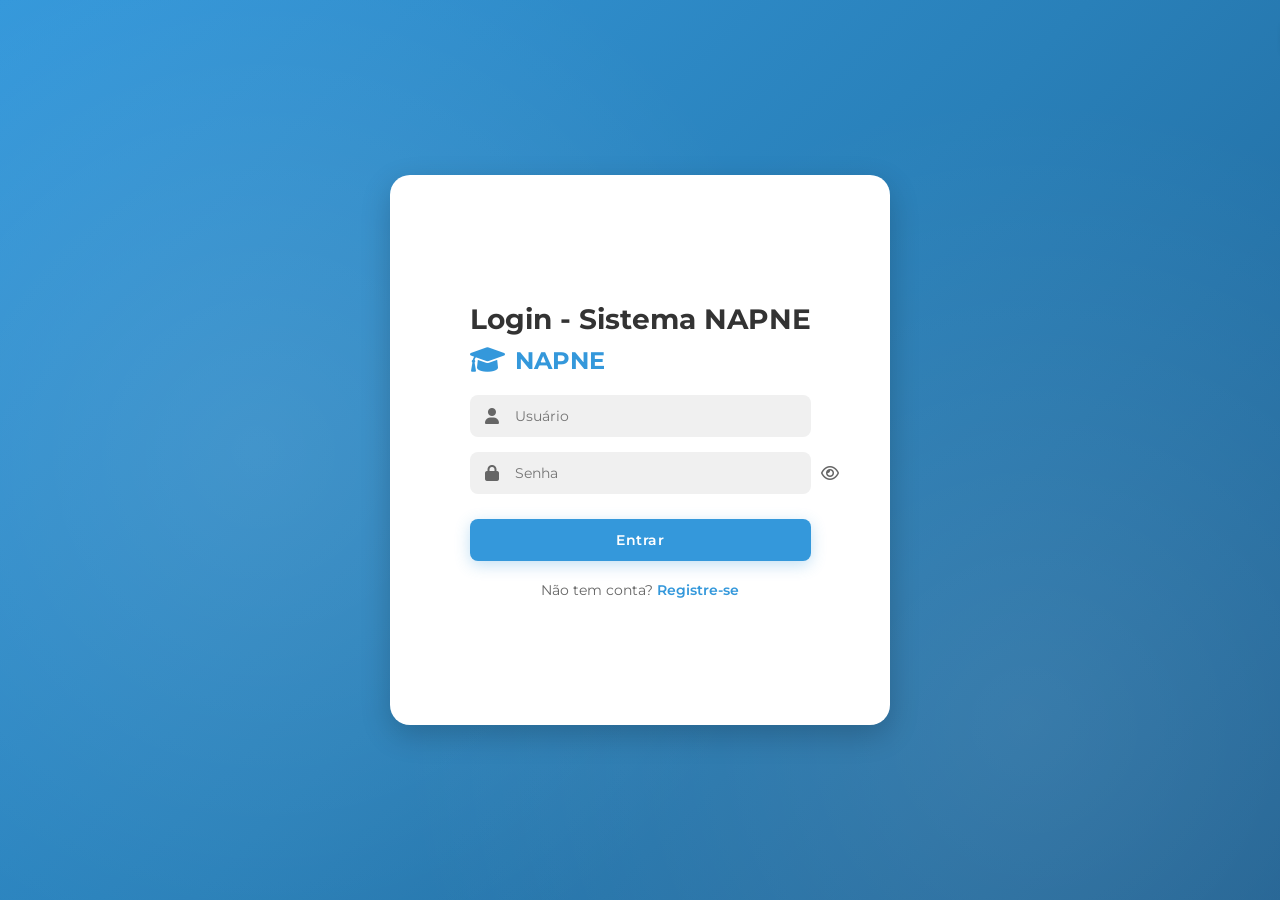
<file: Trabalho-Integrado-main/web/index.html>
<!DOCTYPE html>
<html lang="pt-BR">
<head>
    <meta charset="UTF-8">
    <meta name="viewport" content="width=device-width, initial-scale=1.0">
    <title>Sistema NAPNE - Login</title>
    <link rel="stylesheet" href="css/login.css">
    <link rel="stylesheet" href="https://cdnjs.cloudflare.com/ajax/libs/font-awesome/6.0.0-beta3/css/all.min.css">
</head>
<body>
    <div class="container" id="container">
        <div class="form-container sign-in">
            <form id="loginForm">
                <h1>Login - Sistema NAPNE</h1>
                <div class="logo">
                    <i class="fas fa-graduation-cap"></i>
                    <span>NAPNE</span>
                </div>
                <div class="input-group">
                    <i class="fas fa-user"></i>
                    <input type="text" id="login-username" placeholder="Usuário" required>
                    <span class="error-message" id="login-user-error"></span>
                </div>
                <div class="input-group">
                    <i class="fas fa-lock"></i>
                    <input type="password" id="login-password" placeholder="Senha" required>
                    <span class="error-message" id="login-pass-error"></span>
                    <button type="button" id="toggleLoginPassword" class="toggle-password">
                        <i class="far fa-eye"></i>
                    </button>
                </div>
                <button type="submit" class="submit-btn">Entrar</button>
                <p class="toggle-form">Não tem conta? <a href="#" id="showRegister">Registre-se</a></p>
            </form>
        </div>

        <div class="form-container sign-up">
            <form id="registerForm">
                <h1>Criar Conta</h1>
                <div class="logo">
                    <i class="fas fa-graduation-cap"></i>
                    <span>NAPNE</span>
                </div>
                <div class="input-group">
                    <i class="fas fa-user"></i>
                    <input type="text" id="reg-username" placeholder="Usuário" required>
                    <span class="error-message" id="reg-username-error"></span>
                </div>
                <div class="input-group">
                    <i class="fas fa-lock"></i>
                    <input type="password" id="reg-password" placeholder="Senha" required>
                    <span class="error-message" id="reg-password-error"></span>
                    <button type="button" id="toggleRegPassword" class="toggle-password">
                        <i class="far fa-eye"></i>
                    </button>
                </div>
                <div class="input-group">
                    <i class="fas fa-lock"></i>
                    <input type="password" id="reg-confirm-password" placeholder="Confirmar Senha" required>
                    <span class="error-message" id="reg-confirm-password-error"></span>
                </div>
                <div class="input-group">
                    <i class="fas fa-user-tag"></i>
                    <select id="reg-user-type" required>
                        <option value="">Selecione o tipo de usuário</option>
                        <option value="napne">NAPNE</option>
                        <option value="docente">Professor (Docente)</option>
                        <option value="cae">CAE</option>
                    </select>
                </div>
                <button type="submit" class="submit-btn">Registrar</button>
                <p class="toggle-form">Já tem conta? <a href="#" id="showLogin">Fazer Login</a></p>
            </form>
        </div>
    </div>

    <div class="toast" id="toast"></div>

    <script src="js/api-config.js"></script>
    <script src="js/auth.js"></script>
</body>
</html>
</file>
<file: Trabalho-Integrado-main/web/css/login.css>
@import url('https://fonts.googleapis.com/css2?family=Montserrat:wght@300;400;500;600;700&display=swap');

* {
    margin: 0;
    padding: 0;
    box-sizing: border-box;
    font-family: 'Montserrat', sans-serif;
}

body {
    background: linear-gradient(135deg, #3498db 0%, #2980b9 50%, #1e6091 100%);
    display: flex;
    align-items: center;
    justify-content: center;
    min-height: 100vh;
    padding: 20px;
    position: relative;
    overflow: hidden;
}

body::before {
    content: '';
    position: absolute;
    top: 0;
    left: 0;
    right: 0;
    bottom: 0;
    background: 
        radial-gradient(circle at 20% 50%, rgba(255, 255, 255, 0.1) 0%, transparent 50%),
        radial-gradient(circle at 80% 80%, rgba(255, 255, 255, 0.1) 0%, transparent 50%);
    pointer-events: none;
}

.container {
    background-color: #fff;
    border-radius: 20px;
    box-shadow: 0 10px 30px rgba(0, 0, 0, 0.2);
    position: relative;
    overflow: hidden;
    width: 100%;
    max-width: 500px;
    min-height: 550px;
    z-index: 1;
}

.form-container {
    position: absolute;
    top: 0;
    height: 100%;
    width: 100%;
    padding: 0 30px;
    display: flex;
    align-items: center;
    justify-content: center;
    flex-direction: column;
    transition: all 0.6s ease-in-out;
}

.sign-in {
    left: 0;
    opacity: 1;
    z-index: 2;
}

.sign-up {
    left: 100%;
    opacity: 0;
    z-index: 1;
}

.student-login {
    left: 100%;
    opacity: 0;
    z-index: 1;
}

.container.active .sign-in {
    transform: translateX(-100%);
    opacity: 0;
}

.container.active .sign-up {
    transform: translateX(-100%);
    opacity: 1;
    z-index: 3;
}

.container.active-student .sign-in {
    transform: translateX(-100%);
    opacity: 0;
}

.container.active-student .student-login {
    transform: translateX(-100%);
    opacity: 1;
    z-index: 3;
}

.logo {
    display: flex;
    align-items: center;
    gap: 10px;
    margin-bottom: 20px;
    color: #3498db;
    font-weight: 700;
    font-size: 24px;
}

.logo i {
    font-size: 28px;
}

.student-login .logo {
    color: #27ae60;
}

.student-login .submit-btn {
    background-color: #27ae60;
}

.student-login .submit-btn:hover {
    background-color: #219653;
}

h1 {
    font-size: 28px;
    margin-bottom: 10px;
    color: #333;
    text-align: center;
    width: 100%;
}

.input-group {
    position: relative;
    margin: 15px 0;
    width: 100%;
}

.input-group i {
    position: absolute;
    left: 15px;
    top: 50%;
    transform: translateY(-50%);
    color: #666;
    font-size: 16px;
    z-index: 2;
}

.input-group input, .input-group select {
    background-color: #f0f0f0;
    border: none;
    padding: 12px 15px 12px 45px;
    font-size: 14px;
    border-radius: 8px;
    width: 100%;
    outline: none;
    transition: all 0.3s ease;
    position: relative;
    z-index: 1;
}

.input-group select {
    appearance: none;
    -webkit-appearance: none;
    -moz-appearance: none;
    cursor: pointer;
}

.input-group input:focus, .input-group select:focus {
    background-color: #e6e6e6;
    box-shadow: 0 0 0 2px rgba(52, 152, 219, 0.3);
}

.toggle-password {
    position: absolute;
    right: 5px;
    top: 50%;
    transform: translateY(-50%);
    background: none;
    border: none;
    color: #666;
    padding: 0;
    cursor: pointer;
    font-size: 16px;
    z-index: 2;
}

.error-message {
    color: #e74c3c;
    font-size: 12px;
    margin-top: 5px;
    display: none;
    width: 100%;
    text-align: left;
    padding-left: 5px;
}

.submit-btn {
    background-color: #3498db;
    color: #fff;
    font-size: 14px;
    padding: 12px 45px;
    border: none;
    border-radius: 8px;
    font-weight: 600;
    letter-spacing: 0.5px;
    width: 100%;
    cursor: pointer;
    transition: all 0.3s ease;
    margin-top: 10px;
    box-shadow: 0 4px 15px rgba(52, 152, 219, 0.3);
}

.submit-btn:hover {
    background-color: #2980b9;
    box-shadow: 0 6px 20px rgba(52, 152, 219, 0.4);
    transform: translateY(-2px);
}

.toggle-form {
    text-align: center;
    margin-top: 20px;
    font-size: 14px;
    color: #666;
    width: 100%;
}

.toggle-form a {
    color: #3498db;
    text-decoration: none;
    font-weight: 600;
}

.toggle-form a:hover {
    text-decoration: underline;
}

.toast {
    position: fixed;
    top: 20px;
    right: 20px;
    background-color: #333;
    color: #fff;
    padding: 15px 25px;
    border-radius: 5px;
    box-shadow: 0 4px 8px rgba(0, 0, 0, 0.2);
    transform: translateX(150%);
    transition: transform 0.3s ease-in-out;
    z-index: 1000;
    max-width: 90%;
}

.toast.show {
    transform: translateX(0);
}

.toast.success {
    background-color: #4CAF50;
}

.toast.error {
    background-color: #f44336;
}

/* Melhorias para mobile */
@media (max-width: 480px) {
    .container {
        min-height: 500px;
        border-radius: 15px;
    }
    
    .form-container {
        padding: 0 20px;
    }
    
    h1 {
        font-size: 24px;
        margin-bottom: 20px;
    }
    
    .input-group {
        margin: 12px 0;
    }
    
    .input-group input, .input-group select {
        padding: 10px 15px 10px 40px;
        font-size: 13px;
    }
    
    .input-group i, .toggle-password {
        font-size: 14px;
    }
    
    .submit-btn {
        padding: 10px 20px;
        font-size: 13px;
    }
    
    .toggle-form {
        font-size: 13px;
    }
}

@media (max-height: 600px) {
    .container {
        min-height: 450px;
    }
    
    h1 {
        margin-bottom: 15px;
        font-size: 22px;
    }
    
    .input-group {
        margin: 10px 0;
    }
}
</file>
<file: Trabalho-Integrado-main/web/css/aluno.css>
@import url('https://fonts.googleapis.com/css2?family=Montserrat:wght@300;400;500;600;700&display=swap');

:root {
    --primary: #3498db;
    --secondary: #2c3e50;
    --success: #27ae60;
    --warning: #f39c12;
    --danger: #e74c3c;
    --light: #ecf0f1;
    --dark: #34495e;
    --disabled: #bdc3c7;
}

* {
    margin: 0;
    padding: 0;
    box-sizing: border-box;
    font-family: 'Montserrat', sans-serif;
}

body {
    background-color: #f5f7fa;
    color: #333;
    display: flex;
    flex-direction: column;
    min-height: 100vh;
}

.container {
    max-width: 1200px;
    margin: 0 auto;
    padding: 0 15px;
}

/* Header */
header {
    background: linear-gradient(135deg, var(--success) 0%, #219653 100%);
    color: white;
    padding: 1rem 0;
    box-shadow: 0 2px 10px rgba(0, 0, 0, 0.1);
}

.header-content {
    display: flex;
    justify-content: space-between;
    align-items: center;
    flex-wrap: wrap;
}

.logo {
    display: flex;
    align-items: center;
    gap: 10px;
    font-weight: 700;
    font-size: 1.5rem;
    margin-bottom: 10px;
}

.logo i {
    font-size: 1.8rem;
}

.user-info {
    color: white;
    font-weight: 500;
    margin-bottom: 10px;
    text-align: center;
    width: 100%;
}

nav ul {
    display: flex;
    list-style: none;
    gap: 20px;
    flex-wrap: wrap;
    justify-content: center;
}

nav a {
    color: white;
    text-decoration: none;
    padding: 5px 10px;
    border-radius: 4px;
    transition: background-color 0.3s;
}

nav a:hover {
    background-color: rgba(255, 255, 255, 0.1);
}

/* Main content */
main {
    flex: 1;
    padding: 2rem 0;
}

.welcome-section {
    text-align: center;
    margin-bottom: 2rem;
}

.welcome-section h1 {
    font-size: 2.5rem;
    color: var(--secondary);
    margin-bottom: 0.5rem;
}

.welcome-section p {
    font-size: 1.2rem;
    color: #7f8c8d;
}

/* Student info */
.student-info {
    margin-bottom: 2rem;
}

.student-info h2 {
    margin-bottom: 1rem;
    color: var(--secondary);
    text-align: center;
}

.info-card {
    background: white;
    border-radius: 10px;
    padding: 1.5rem;
    box-shadow: 0 4px 6px rgba(0, 0, 0, 0.1);
}

.info-content {
    display: flex;
    flex-direction: column;
    gap: 15px;
}

.info-item {
    padding: 10px 0;
    border-bottom: 1px solid #eee;
    display: flex;
    flex-direction: column;
}

.info-item:last-child {
    border-bottom: none;
}

.info-item strong {
    color: var(--dark);
    margin-bottom: 5px;
    font-size: 1rem;
}

.info-item span {
    font-size: 1.1rem;
    color: var(--secondary);
}

/* PEIs section */
.student-peis {
    margin-bottom: 2rem;
}

.student-peis h2 {
    margin-bottom: 1rem;
    color: var(--secondary);
    text-align: center;
}

/* Tabs */
.tabs {
    display: flex;
    border-bottom: 2px solid #ddd;
    margin-bottom: 1.5rem;
    justify-content: center;
    flex-wrap: wrap;
}

.tab-btn {
    padding: 12px 20px;
    background: none;
    border: none;
    cursor: pointer;
    font-weight: 600;
    color: #7f8c8d;
    border-bottom: 3px solid transparent;
    transition: all 0.3s;
}

.tab-btn.active {
    color: var(--success);
    border-bottom: 3px solid var(--success);
}

.tab-content {
    display: none;
}

.tab-content.active {
    display: block;
}

/* PEIs list */
.peis-list {
    background: white;
    border-radius: 10px;
    padding: 1.5rem;
    box-shadow: 0 4px 6px rgba(0, 0, 0, 0.1);
}

.pei-item {
    padding: 1rem;
    border-bottom: 1px solid #eee;
    display: flex;
    flex-direction: column;
    gap: 15px;
}

.pei-item:last-child {
    border-bottom: none;
}

.pei-info h3 {
    color: var(--secondary);
    margin-bottom: 5px;
    font-size: 1.2rem;
}

.pei-info p {
    color: #7f8c8d;
    font-size: 0.9rem;
}

.pei-actions {
    display: flex;
    justify-content: flex-end;
    gap: 10px;
}

.btn {
    padding: 8px 12px;
    border: none;
    border-radius: 4px;
    cursor: pointer;
    font-weight: 600;
    transition: background-color 0.3s;
}

.btn-view {
    background: var(--success);
    color: white;
}

.btn-view:hover {
    background: #219653;
}

.empty-message {
    text-align: center;
    color: #7f8c8d;
    padding: 2rem;
    font-style: italic;
}

/* Modal */
.modal {
    display: none;
    position: fixed;
    z-index: 1000;
    left: 0;
    top: 0;
    width: 100%;
    height: 100%;
    overflow: auto;
    background-color: rgba(0, 0, 0, 0.5);
}

.modal-content {
    background-color: #fefefe;
    margin: 5% auto;
    padding: 0;
    border-radius: 10px;
    width: 90%;
    max-width: 800px;
    box-shadow: 0 5px 15px rgba(0, 0, 0, 0.3);
    animation: modalopen 0.3s;
}

@keyframes modalopen {
    from {opacity: 0; transform: translateY(-50px);}
    to {opacity: 1; transform: translateY(0);}
}

.modal-header {
    padding: 15px 20px;
    background: var(--success);
    color: white;
    display: flex;
    justify-content: space-between;
    align-items: center;
    border-top-left-radius: 10px;
    border-top-right-radius: 10px;
}

.modal-header h2 {
    margin: 0;
    font-size: 1.5rem;
}

.close {
    color: white;
    font-size: 28px;
    font-weight: bold;
    cursor: pointer;
}

.close:hover {
    color: #eee;
}

.modal-body {
    padding: 20px;
    max-height: 70vh;
    overflow-y: auto;
}

/* PEI details */
.pei-details {
    display: flex;
    flex-direction: column;
    gap: 20px;
}

.detail-section {
    padding-bottom: 15px;
    border-bottom: 1px solid #eee;
}

.detail-section:last-child {
    border-bottom: none;
}

.detail-section h3 {
    color: var(--secondary);
    margin-bottom: 10px;
    font-size: 1.3rem;
}

.detail-row {
    margin-bottom: 15px;
    display: flex;
    flex-direction: column;
}

.detail-row strong {
    color: var(--dark);
    margin-bottom: 5px;
    font-size: 1rem;
}

.detail-row p {
    line-height: 1.6;
    color: #555;
    background: #f9f9f9;
    padding: 10px;
    border-radius: 5px;
    border-left: 4px solid var(--success);
}

/* Footer */
footer {
    background: var(--secondary);
    color: white;
    text-align: center;
    padding: 1rem 0;
    margin-top: auto;
}

/* Responsividade */
@media (max-width: 768px) {
    .header-content {
        flex-direction: column;
        gap: 15px;
        text-align: center;
    }
    
    .user-info {
        order: 3;
        margin: 10px 0;
    }
    
    nav ul {
        gap: 10px;
        justify-content: center;
    }
    
    .welcome-section h1 {
        font-size: 2rem;
    }
    
    .info-content {
        grid-template-columns: 1fr;
    }
    
    .info-item {
        flex-direction: column;
    }
    
    .info-item strong {
        min-width: auto;
        margin-bottom: 5px;
    }
    
    .tabs {
        flex-direction: column;
        align-items: center;
    }
    
    .tab-btn {
        width: 100%;
        text-align: center;
        margin: 5px 0;
    }
    
    .pei-item {
        flex-direction: column;
        align-items: flex-start;
        gap: 15px;
    }
    
    .pei-actions {
        align-self: stretch;
        justify-content: center;
    }
    
    .modal-content {
        width: 95%;
        margin: 10% auto;
    }
    
    .detail-row {
        flex-direction: column;
    }
}

@media (max-width: 480px) {
    .logo {
        font-size: 1.3rem;
    }
    
    .logo i {
        font-size: 1.5rem;
    }
    
    .welcome-section h1 {
        font-size: 1.8rem;
    }
    
    .welcome-section p {
        font-size: 1rem;
    }
    
    .info-item strong {
        font-size: 0.9rem;
    }
    
    .info-item span {
        font-size: 1rem;
    }
    
    .pei-info h3 {
        font-size: 1.1rem;
    }
    
    .btn {
        padding: 10px 15px;
        font-size: 0.9rem;
    }
    
    .modal-header h2 {
        font-size: 1.3rem;
    }
    
    .detail-section h3 {
        font-size: 1.1rem;
    }
}
</file>
<file: Trabalho-Integrado-main/web/css/alunos.css>
@import url('https://fonts.googleapis.com/css2?family=Montserrat:wght@300;400;500;600;700&display=swap');

:root {
    --primary: #3498db;
    --secondary: #2c3e50;
    --success: #2ecc71;
    --warning: #f39c12;
    --danger: #e74c3c;
    --light: #ecf0f1;
    --dark: #34495e;
    --disabled: #bdc3c7;
}

* {
    margin: 0;
    padding: 0;
    box-sizing: border-box;
    font-family: 'Montserrat', sans-serif;
}

body {
    background-color: #f5f7fa;
    color: #333;
    display: flex;
    flex-direction: column;
    min-height: 100vh;
}

.container {
    max-width: 1200px;
    margin: 0 auto;
    padding: 0 15px;
}

/* Header */
header {
    background: linear-gradient(135deg, var(--secondary) 0%, var(--dark) 100%);
    color: white;
    padding: 1rem 0;
    box-shadow: 0 2px 10px rgba(0, 0, 0, 0.1);
}

.header-content {
    display: flex;
    justify-content: space-between;
    align-items: center;
}

.logo {
    display: flex;
    align-items: center;
    gap: 10px;
    font-weight: 700;
    font-size: 1.5rem;
}

.logo i {
    font-size: 1.8rem;
}

nav ul {
    display: flex;
    list-style: none;
    gap: 20px;
}

nav a {
    color: white;
    text-decoration: none;
    padding: 5px 10px;
    border-radius: 4px;
    transition: background-color 0.3s;
}

nav a:hover, nav a.active {
    background-color: rgba(255, 255, 255, 0.1);
}

/* Main content */
main {
    flex: 1;
    padding: 2rem 0;
}

.page-header {
    display: flex;
    justify-content: space-between;
    align-items: center;
    margin-bottom: 2rem;
}

.page-header h1 {
    color: var(--secondary);
}

/* Filtros */
.filters {
    background: white;
    border-radius: 10px;
    padding: 1.5rem;
    box-shadow: 0 4px 6px rgba(0, 0, 0, 0.1);
    margin-bottom: 2rem;
}

.filters h2 {
    margin-bottom: 1rem;
    color: var(--secondary);
    font-size: 1.2rem;
}

.filter-group {
    display: grid;
    grid-template-columns: repeat(auto-fit, minmax(200px, 1fr));
    gap: 15px;
    align-items: end;
}

.filter-item {
    display: flex;
    flex-direction: column;
}

.filter-item label {
    margin-bottom: 5px;
    font-weight: 600;
    color: var(--dark);
}

.filter-item select, .filter-item input {
    padding: 10px;
    border: 1px solid #ddd;
    border-radius: 4px;
    background: white;
}

.filter-buttons {
    display: flex;
    gap: 10px;
    margin-top: 10px;
}

/* Tabelas */
.table-responsive {
    overflow-x: auto;
}

.data-table {
    width: 100%;
    border-collapse: collapse;
    background: white;
    border-radius: 10px;
    overflow: hidden;
    box-shadow: 0 4px 6px rgba(0, 0, 0, 0.1);
}

.data-table th, .data-table td {
    padding: 12px 15px;
    text-align: left;
}

.data-table th {
    background: var(--primary);
    color: white;
    font-weight: 600;
}

.data-table tr:nth-child(even) {
    background: #f9f9f9;
}

.data-table tr:hover {
    background: #f1f1f1;
}

/* Botões */
.btn {
    padding: 10px 15px;
    border: none;
    border-radius: 4px;
    cursor: pointer;
    font-weight: 600;
    transition: all 0.3s;
    display: inline-flex;
    align-items: center;
    gap: 5px;
}

.btn-primary {
    background: var(--primary);
    color: white;
}

.btn-primary:hover {
    background: #2980b9;
}

.btn-secondary {
    background: var(--secondary);
    color: white;
}

.btn-secondary:hover {
    background: #2c3e50;
}

.btn-success {
    background: var(--success);
    color: white;
}

.btn-success:hover {
    background: #27ae60;
}

.btn-warning {
    background: var(--warning);
    color: white;
}

.btn-warning:hover {
    background: #e67e22;
}

.btn-danger {
    background: var(--danger);
    color: white;
}

.btn-danger:hover {
    background: #c0392b;
}

.btn-outline {
    background: transparent;
    border: 1px solid var(--secondary);
    color: var(--secondary);
}

.btn-outline:hover {
    background: var(--secondary);
    color: white;
}

/* Modal */
.modal {
    display: none;
    position: fixed;
    z-index: 1000;
    left: 0;
    top: 0;
    width: 100%;
    height: 100%;
    overflow: auto;
    background-color: rgba(0, 0, 0, 0.5);
}

.modal-content {
    background-color: #fefefe;
    margin: 5% auto;
    padding: 0;
    border-radius: 10px;
    width: 95%;
    max-width: 1000px;
    box-shadow: 0 5px 15px rgba(0, 0, 0, 0.3);
    animation: modalopen 0.3s;
}

@keyframes modalopen {
    from {opacity: 0; transform: translateY(-50px);}
    to {opacity: 1; transform: translateY(0);}
}

.modal-header {
    padding: 15px 20px;
    background: var(--primary);
    color: white;
    display: flex;
    justify-content: space-between;
    align-items: center;
    border-top-left-radius: 10px;
    border-top-right-radius: 10px;
}

.modal-header h2 {
    margin: 0;
    font-size: 1.5rem;
}

.close {
    color: white;
    font-size: 28px;
    font-weight: bold;
    cursor: pointer;
}

.close:hover {
    color: #eee;
}

.modal-body {
    padding: 20px;
    max-height: 70vh;
    overflow-y: auto;
}

/* Formulários */
.form-row {
    display: grid;
    grid-template-columns: 1fr 1fr;
    gap: 15px;
    margin-bottom: 15px;
}

.form-group {
    display: flex;
    flex-direction: column;
    margin-bottom: 15px;
}

.form-group label {
    margin-bottom: 5px;
    font-weight: 600;
    color: var(--dark);
}

.form-group input, .form-group select, .form-group textarea {
    padding: 10px;
    border: 1px solid #ddd;
    border-radius: 4px;
    font-size: 1rem;
    width: 100%;
}

.form-group textarea {
    resize: vertical;
    min-height: 100px;
    width: 100%;
}

/* Campos de texto maiores para melhor escrita */
.form-group input[type="text"],
.form-group input[type="email"],
.form-group input[type="tel"] {
    width: 100%;
    padding: 12px;
    font-size: 1rem;
}

.form-actions {
    display: flex;
    justify-content: flex-end;
    gap: 10px;
    margin-top: 20px;
    padding-top: 15px;
    border-top: 1px solid #eee;
}

/* Status badges */
.status-badge {
    padding: 5px 10px;
    border-radius: 20px;
    font-size: 0.8rem;
    font-weight: 600;
}

.status-yes {
    background: var(--success);
    color: white;
}

.status-no {
    background: var(--danger);
    color: white;
}

.status-pending {
    background: var(--warning);
    color: white;
}

/* Footer */
footer {
    background: var(--secondary);
    color: white;
    text-align: center;
    padding: 1rem 0;
    margin-top: auto;
}

/* Responsividade */
@media (max-width: 768px) {
    .header-content {
        flex-direction: column;
        gap: 15px;
    }
    
    nav ul {
        gap: 10px;
    }
    
    .page-header {
        flex-direction: column;
        align-items: flex-start;
        gap: 15px;
    }
    
    .filter-group {
        grid-template-columns: 1fr;
    }
    
    .filter-buttons {
        flex-direction: column;
    }
    
    .form-row {
        grid-template-columns: 1fr;
    }
    
    .modal-content {
        width: 95%;
        margin: 10% auto;
    }
    
    .form-actions {
        flex-direction: column;
    }
    
    .btn {
        width: 100%;
        justify-content: center;
    }
    
    .data-table {
        font-size: 0.8rem;
    }
    
    .data-table th, .data-table td {
        padding: 8px 10px;
    }
}
</file>
<file: Trabalho-Integrado-main/web/css/dashboard.css>
@import url('https://fonts.googleapis.com/css2?family=Montserrat:wght@300;400;500;600;700&display=swap');

:root {
    --primary: #3498db;
    --secondary: #2c3e50;
    --success: #2ecc71;
    --warning: #f39c12;
    --danger: #e74c3c;
    --light: #ecf0f1;
    --dark: #34495e;
    --disabled: #bdc3c7;
}

* {
    margin: 0;
    padding: 0;
    box-sizing: border-box;
    font-family: 'Montserrat', sans-serif;
}

body {
    background-color: #f5f7fa;
    color: #333;
    display: flex;
    flex-direction: column;
    min-height: 100vh;
}

.container {
    max-width: 1200px;
    margin: 0 auto;
    padding: 0 15px;
}

/* Header */
header {
    background: linear-gradient(135deg, var(--secondary) 0%, var(--dark) 100%);
    color: white;
    padding: 1rem 0;
    box-shadow: 0 2px 10px rgba(0, 0, 0, 0.1);
}

.header-content {
    display: flex;
    justify-content: space-between;
    align-items: center;
}

.logo {
    display: flex;
    align-items: center;
    gap: 10px;
    font-weight: 700;
    font-size: 1.5rem;
}

.logo i {
    font-size: 1.8rem;
}

.user-info {
    color: white;
    font-weight: 500;
}

nav ul {
    display: flex;
    list-style: none;
    gap: 20px;
}

nav a {
    color: white;
    text-decoration: none;
    padding: 5px 10px;
    border-radius: 4px;
    transition: background-color 0.3s;
}

nav a:hover, nav a.active {
    background-color: rgba(255, 255, 255, 0.1);
}

/* Main content */
main {
    flex: 1;
    padding: 2rem 0;
}

.welcome-section {
    text-align: center;
    margin-bottom: 2rem;
}

.welcome-section h1 {
    font-size: 2.5rem;
    color: var(--secondary);
    margin-bottom: 0.5rem;
}

.welcome-section p {
    font-size: 1.2rem;
    color: #7f8c8d;
}

/* Stats */
.stats {
    display: grid;
    grid-template-columns: repeat(auto-fit, minmax(250px, 1fr));
    gap: 20px;
    margin-bottom: 2rem;
}

.stat-card {
    background: white;
    border-radius: 10px;
    padding: 1.5rem;
    box-shadow: 0 4px 6px rgba(0, 0, 0, 0.1);
    display: flex;
    align-items: center;
    gap: 15px;
}

.stat-icon {
    background: var(--primary);
    width: 60px;
    height: 60px;
    border-radius: 50%;
    display: flex;
    align-items: center;
    justify-content: center;
    color: white;
    font-size: 1.5rem;
}

.stat-info h3 {
    font-size: 0.9rem;
    color: #7f8c8d;
    margin-bottom: 5px;
}

.stat-info span {
    font-size: 1.8rem;
    font-weight: 700;
    color: var(--secondary);
}

/* Actions */
.actions {
    margin-bottom: 2rem;
}

.actions h2 {
    margin-bottom: 1rem;
    color: var(--secondary);
}

.action-buttons {
    display: grid;
    grid-template-columns: repeat(auto-fit, minmax(200px, 1fr));
    gap: 15px;
}

.action-btn {
    background: white;
    border: 2px solid var(--primary);
    color: var(--primary);
    padding: 1rem;
    border-radius: 8px;
    text-decoration: none;
    display: flex;
    flex-direction: column;
    align-items: center;
    justify-content: center;
    gap: 10px;
    transition: all 0.3s;
}

.action-btn:hover {
    background: var(--primary);
    color: white;
    transform: translateY(-3px);
    box-shadow: 0 4px 8px rgba(0, 0, 0, 0.1);
}

.action-btn i {
    font-size: 2rem;
}

.action-btn span {
    font-weight: 600;
}

/* Recent section */
.recent-section h2 {
    margin-bottom: 1rem;
    color: var(--secondary);
}

.recent-list {
    background: white;
    border-radius: 10px;
    padding: 1.5rem;
    box-shadow: 0 4px 6px rgba(0, 0, 0, 0.1);
}

.recent-item {
    padding: 1rem;
    border-bottom: 1px solid #eee;
    display: flex;
    justify-content: space-between;
    align-items: center;
}

.recent-item:last-child {
    border-bottom: none;
}

.recent-info h3 {
    color: var(--secondary);
    margin-bottom: 5px;
}

.recent-info p {
    color: #7f8c8d;
    font-size: 0.9rem;
}

.recent-actions {
    display: flex;
    gap: 10px;
}

.btn {
    padding: 8px 12px;
    border: none;
    border-radius: 4px;
    cursor: pointer;
    font-weight: 600;
    transition: background-color 0.3s;
}

.btn-view {
    background: var(--primary);
    color: white;
}

.btn-edit {
    background: var(--warning);
    color: white;
}

.btn-delete {
    background: var(--danger);
    color: white;
}

.empty-message {
    text-align: center;
    color: #7f8c8d;
    padding: 2rem;
}

/* Footer */
footer {
    background: var(--secondary);
    color: white;
    text-align: center;
    padding: 1rem 0;
    margin-top: auto;
}

/* Responsividade */
@media (max-width: 768px) {
    .header-content {
        flex-direction: column;
        gap: 15px;
    }
    
    .user-info {
        order: 3;
    }
    
    nav ul {
        gap: 10px;
    }
    
    .welcome-section h1 {
        font-size: 2rem;
    }
    
    .stats {
        grid-template-columns: 1fr;
    }
    
    .action-buttons {
        grid-template-columns: 1fr;
    }
    
    .recent-item {
        flex-direction: column;
        align-items: flex-start;
        gap: 15px;
    }
    
    .recent-actions {
        align-self: flex-end;
    }
}
</file>
<file: Trabalho-Integrado-main/web/css/professor.css>
@import url('https://fonts.googleapis.com/css2?family=Montserrat:wght@300;400;500;600;700&display=swap');

:root {
    --primary: #3498db;
    --secondary: #2c3e50;
    --success: #2ecc71;
    --warning: #f39c12;
    --danger: #e74c3c;
    --light: #ecf0f1;
    --dark: #34495e;
    --disabled: #bdc3c7;
}

* {
    margin: 0;
    padding: 0;
    box-sizing: border-box;
    font-family: 'Montserrat', sans-serif;
}

body {
    background-color: #f5f7fa;
    color: #333;
    display: flex;
    flex-direction: column;
    min-height: 100vh;
}

.container {
    max-width: 1200px;
    margin: 0 auto;
    padding: 0 15px;
}

/* Header */
header {
    background: linear-gradient(135deg, var(--primary) 0%, #2980b9 100%);
    color: white;
    padding: 1rem 0;
    box-shadow: 0 2px 10px rgba(0, 0, 0, 0.1);
}

.header-content {
    display: flex;
    justify-content: space-between;
    align-items: center;
}

.logo {
    display: flex;
    align-items: center;
    gap: 10px;
    font-weight: 700;
    font-size: 1.5rem;
}

.logo i {
    font-size: 1.8rem;
}

.user-info {
    color: white;
    font-weight: 500;
}

nav ul {
    display: flex;
    list-style: none;
    gap: 20px;
}

nav a {
    color: white;
    text-decoration: none;
    padding: 5px 10px;
    border-radius: 4px;
    transition: background-color 0.3s;
}

nav a:hover, nav a.active {
    background-color: rgba(255, 255, 255, 0.1);
}

/* Main content */
main {
    flex: 1;
    padding: 2rem 0;
}

.page-header {
    display: flex;
    justify-content: space-between;
    align-items: center;
    margin-bottom: 2rem;
}

.page-header h1 {
    color: var(--secondary);
}

/* Status badges */
.status-badge {
    padding: 5px 10px;
    border-radius: 20px;
    font-size: 0.8rem;
    font-weight: 600;
}

.status-pending {
    background-color: var(--warning);
    color: white;
}

.status-in-progress {
    background-color: var(--primary);
    color: white;
}

.status-completed {
    background-color: var(--success);
    color: white;
}

.status-rejected {
    background-color: var(--danger);
    color: white;
}

/* Tabs */
.tabs {
    display: flex;
    border-bottom: 2px solid #ddd;
    margin-bottom: 1.5rem;
}

.tab-btn {
    padding: 12px 20px;
    background: none;
    border: none;
    cursor: pointer;
    font-weight: 600;
    color: #7f8c8d;
    border-bottom: 3px solid transparent;
    transition: all 0.3s;
}

.tab-btn.active {
    color: var(--primary);
    border-bottom: 3px solid var(--primary);
}

.tab-content {
    display: none;
}

.tab-content.active {
    display: block;
}

/* Tabelas */
.table-responsive {
    overflow-x: auto;
}

.data-table {
    width: 100%;
    border-collapse: collapse;
    background: white;
    border-radius: 10px;
    overflow: hidden;
    box-shadow: 0 4px 6px rgba(0, 0, 0, 0.1);
}

.data-table th, .data-table td {
    padding: 12px 15px;
    text-align: left;
}

.data-table th {
    background: var(--primary);
    color: white;
    font-weight: 600;
}

.data-table tr:nth-child(even) {
    background: #f9f9f9;
}

.data-table tr:hover {
    background: #f1f1f1;
}

/* Botões */
.btn {
    padding: 8px 12px;
    border: none;
    border-radius: 4px;
    cursor: pointer;
    font-weight: 600;
    transition: all 0.3s;
    display: inline-flex;
    align-items: center;
    gap: 5px;
}

.btn-primary {
    background: var(--primary);
    color: white;
}

.btn-primary:hover {
    background: #2980b9;
}

.btn-success {
    background: var(--success);
    color: white;
}

.btn-success:hover {
    background: #27ae60;
}

.btn-warning {
    background: var(--warning);
    color: white;
}

.btn-warning:hover {
    background: #e67e22;
}

.btn-danger {
    background: var(--danger);
    color: white;
}

.btn-danger:hover {
    background: #c0392b;
}

.btn-view {
    background: var(--primary);
    color: white;
}

.btn-respond {
    background: var(--success);
    color: white;
}

/* Modal */
.modal {
    display: none;
    position: fixed;
    z-index: 1000;
    left: 0;
    top: 0;
    width: 100%;
    height: 100%;
    overflow: auto;
    background-color: rgba(0, 0, 0, 0.5);
}

.modal-content {
    background-color: #fefefe;
    margin: 5% auto;
    padding: 0;
    border-radius: 10px;
    width: 90%;
    max-width: 800px;
    box-shadow: 0 5px 15px rgba(0, 0, 0, 0.3);
    animation: modalopen 0.3s;
}

@keyframes modalopen {
    from {opacity: 0; transform: translateY(-50px);}
    to {opacity: 1; transform: translateY(0);}
}

.modal-header {
    padding: 15px 20px;
    background: var(--primary);
    color: white;
    display: flex;
    justify-content: space-between;
    align-items: center;
    border-top-left-radius: 10px;
    border-top-right-radius: 10px;
}

.modal-header h2 {
    margin: 0;
    font-size: 1.5rem;
}

.close {
    color: white;
    font-size: 28px;
    font-weight: bold;
    cursor: pointer;
}

.close:hover {
    color: #eee;
}

.modal-body {
    padding: 20px;
    max-height: 70vh;
    overflow-y: auto;
}

/* Formulários */
.form-group {
    display: flex;
    flex-direction: column;
    margin-bottom: 15px;
}

.form-group label {
    margin-bottom: 5px;
    font-weight: 600;
    color: var(--dark);
}

.form-group input, .form-group select, .form-group textarea {
    padding: 10px;
    border: 1px solid #ddd;
    border-radius: 4px;
    font-size: 1rem;
}

.form-group textarea {
    resize: vertical;
    min-height: 100px;
}

.form-actions {
    display: flex;
    justify-content: flex-end;
    gap: 10px;
    margin-top: 20px;
    padding-top: 15px;
    border-top: 1px solid #eee;
}

.empty-message {
    text-align: center;
    color: #7f8c8d;
    padding: 2rem;
}

/* Footer */
footer {
    background: var(--secondary);
    color: white;
    text-align: center;
    padding: 1rem 0;
    margin-top: auto;
}

/* Responsividade */
@media (max-width: 768px) {
    .header-content {
        flex-direction: column;
        gap: 15px;
    }
    
    nav ul {
        gap: 10px;
    }
    
    .page-header {
        flex-direction: column;
        align-items: flex-start;
        gap: 15px;
    }
    
    .tabs {
        flex-direction: column;
    }
    
    .tab-btn {
        width: 100%;
        text-align: center;
    }
    
    .modal-content {
        width: 95%;
        margin: 10% auto;
    }
    
    .form-actions {
        flex-direction: column;
    }
    
    .btn {
        width: 100%;
        justify-content: center;
    }
}
</file>
